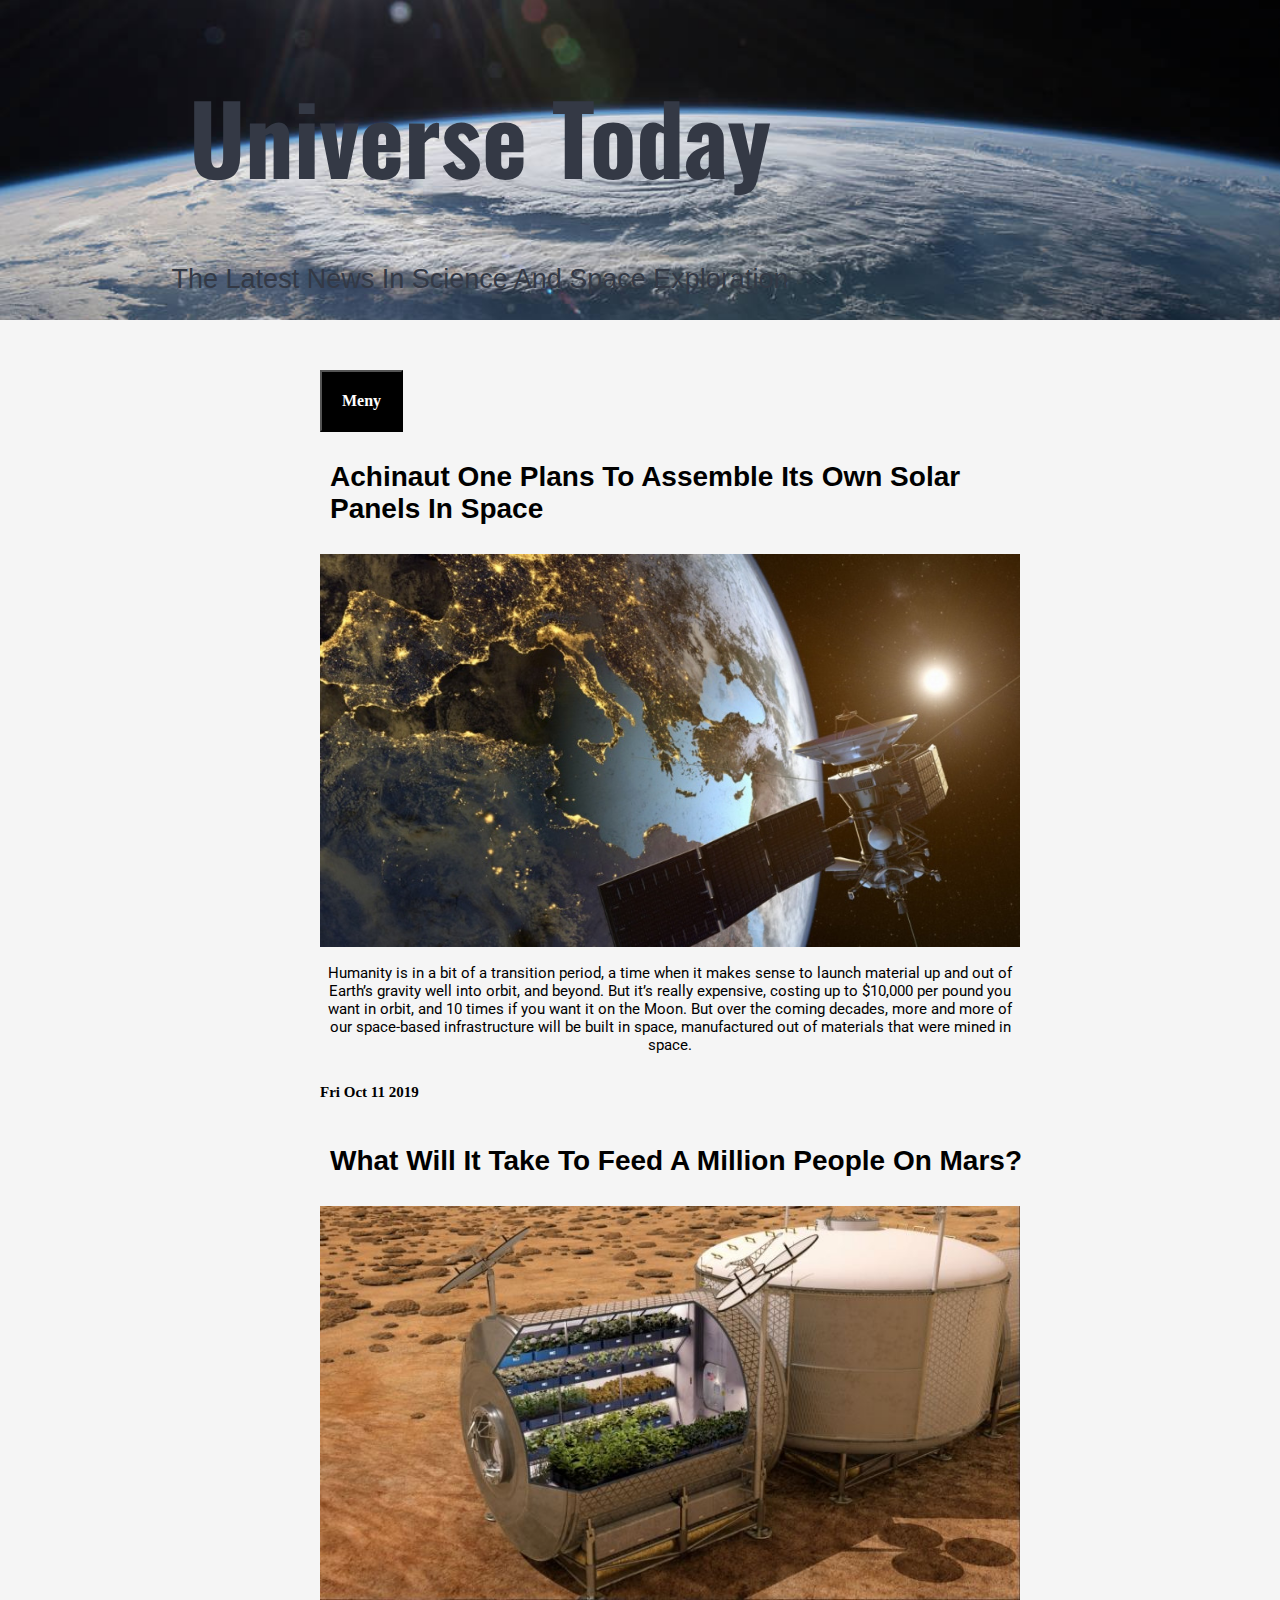
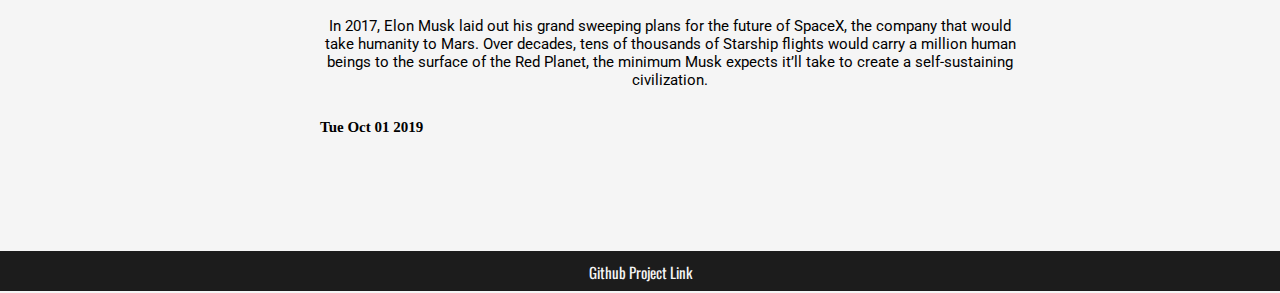
<file: index.html>
<!DOCTYPE html>
<html lang="en">

<head>
    <meta charset="UTF-8">
    <link rel="stylesheet" href="index.css">
    <link href="https://fonts.googleapis.com/css?family=Oswald&display=swap" rel="stylesheet">
    <link href="https://fonts.googleapis.com/css?family=Roboto&display=swap" rel="stylesheet">
    <!--Custom font from google-->
    <title>Universe Today</title>
    <link rel="icon" href="img/icon.png" type="image/icon">
</head>

<body>
    <div class="container">
        <div class="header">
            <h1 id="Top-text">Universe Today</h1>
            <h2 id="Buttom-text">The Latest News In Science And Space Exploration</h2>
        </div>
        <div class="footer">
            <a href="https://github.com/Torjustveten/Obligatorisk-1">
                <p id="footer-text">Github Project Link</p>
            </a> </div>
        <div class="content">

            <div class="dropdown">
                <button onclick="show_hide()" class="dropbutton">Meny</button>
                <div style="display:none;" id="dropdown-content">
                    <a href="index.html">Home</a>
                    <a href="gallery.html">Gallery</a>

                </div>
            </div>

            <article>

                <a href="articleone.html">
                    <h1 id="article-title">Achinaut One Plans To Assemble Its Own Solar Panels In
                        Space</h1>
                    <img id="article-images" src="img/Achinaut3.jpg">
                </a>

                <p id="under-text">Humanity is in a bit of a transition period, a time when it makes sense to
                    launch
                    material up and out
                    of Earth’s gravity well into orbit, and beyond. But it’s really expensive, costing up to
                    $10,000 per
                    pound you want in orbit, and 10 times if you want it on the Moon.

                    But over the coming decades, more and more of our space-based infrastructure will be built
                    in space,
                    manufactured out of materials that were mined in space.</p>
                <p id="PBdate2"></p>


                <a href="articletwo.html">
                    <h1 id="article-title">What Will It Take To Feed A Million People On Mars?</h1>
                    <img id="article-images" src="img/mars_vegetation.jpg">
                </a>

                <p id="under-text">In 2017, Elon Musk laid out his grand sweeping plans for the future of SpaceX, the
                    company that would take humanity to Mars. Over decades, tens of thousands of Starship flights would
                    carry a million human beings to the surface of the Red Planet, the minimum Musk expects it’ll take
                    to create a self-sustaining civilization.</p>
                <p id="PBdate"></p>
            </article>


            <p id="time"></p>
        </div>
    </div>




    <script>

        var date = new Date(2019, 9, 1);
            document.getElementById("PBdate").innerHTML = date.toDateString();

        var date = new Date(2019, 9, 11);
            document.getElementById("PBdate2").innerHTML = date.toDateString();
        

        function show_hide() {
            var click = document.getElementById("dropdown-content")
            if (click.style.display === "none") {
                click.style.display = "block";
            } else {
                click.style.display = "none";
            }
        }


    </script>

</body>

</html>
</file>
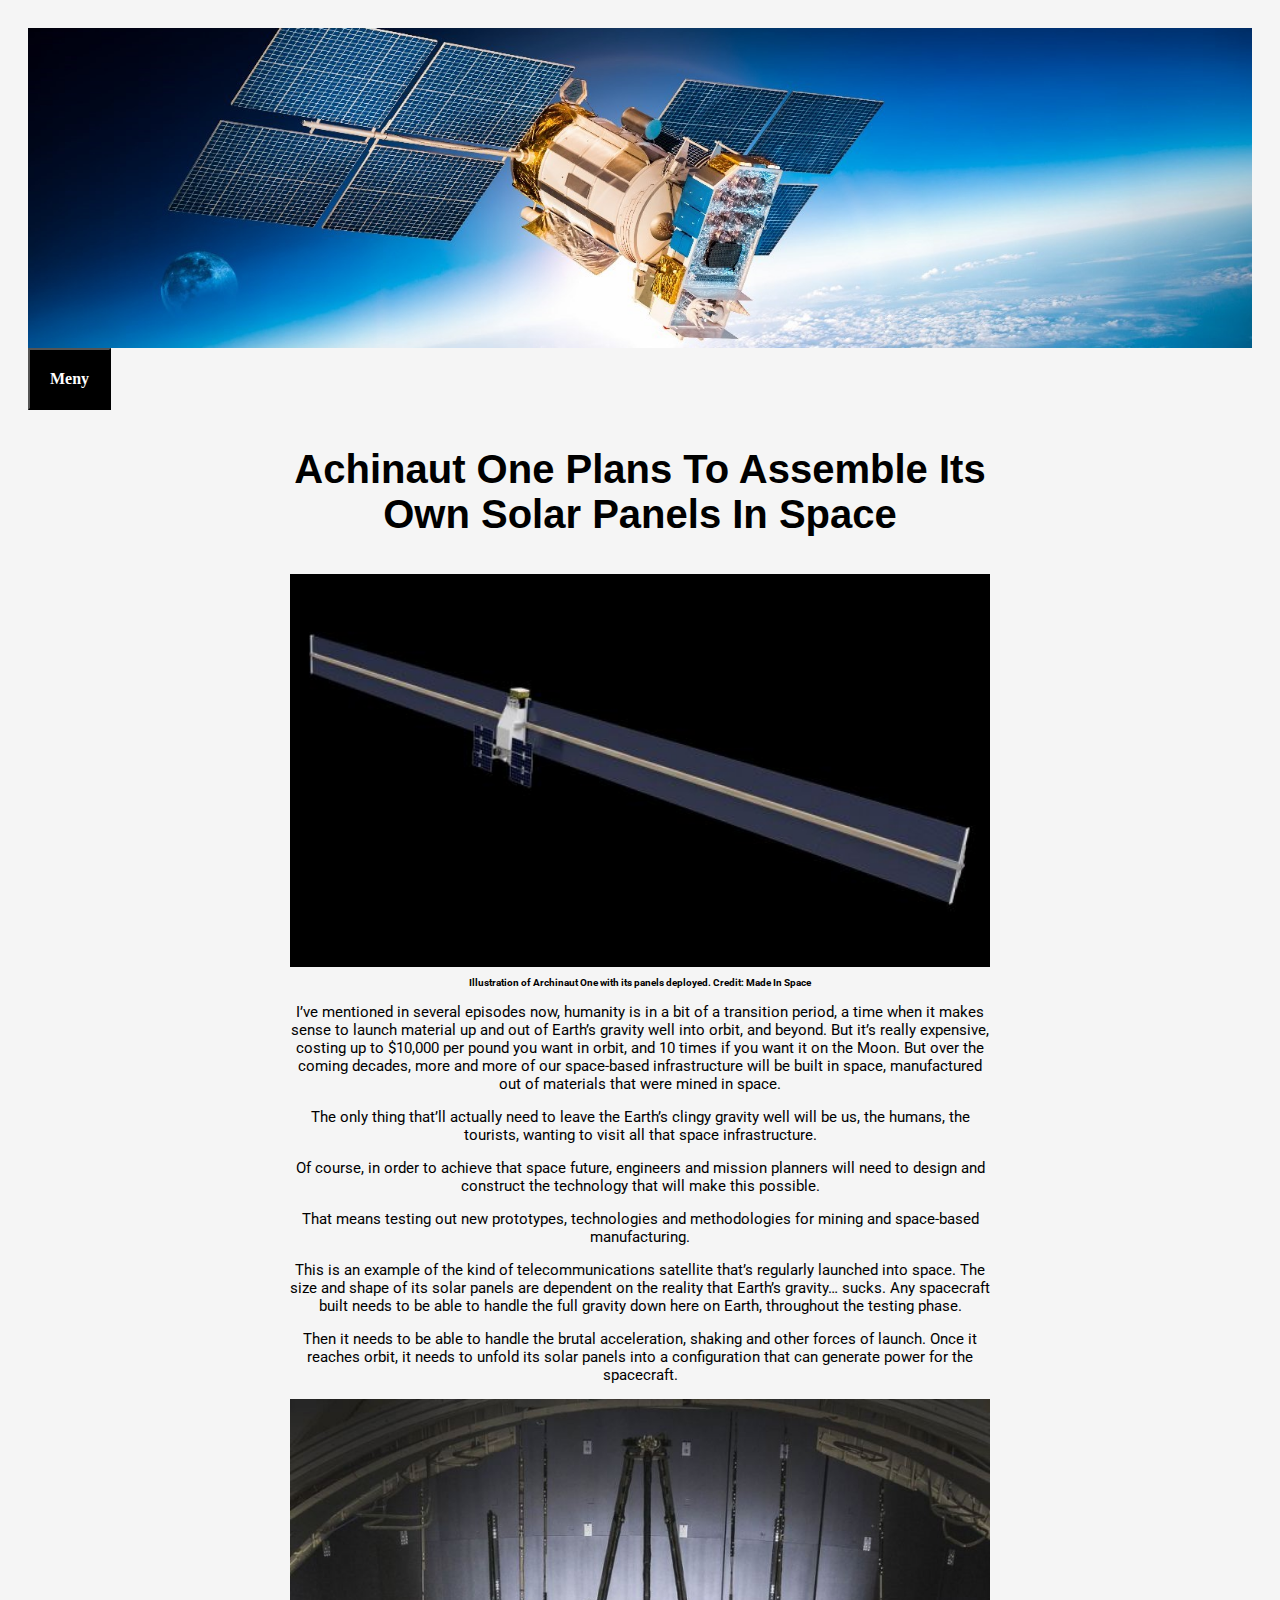
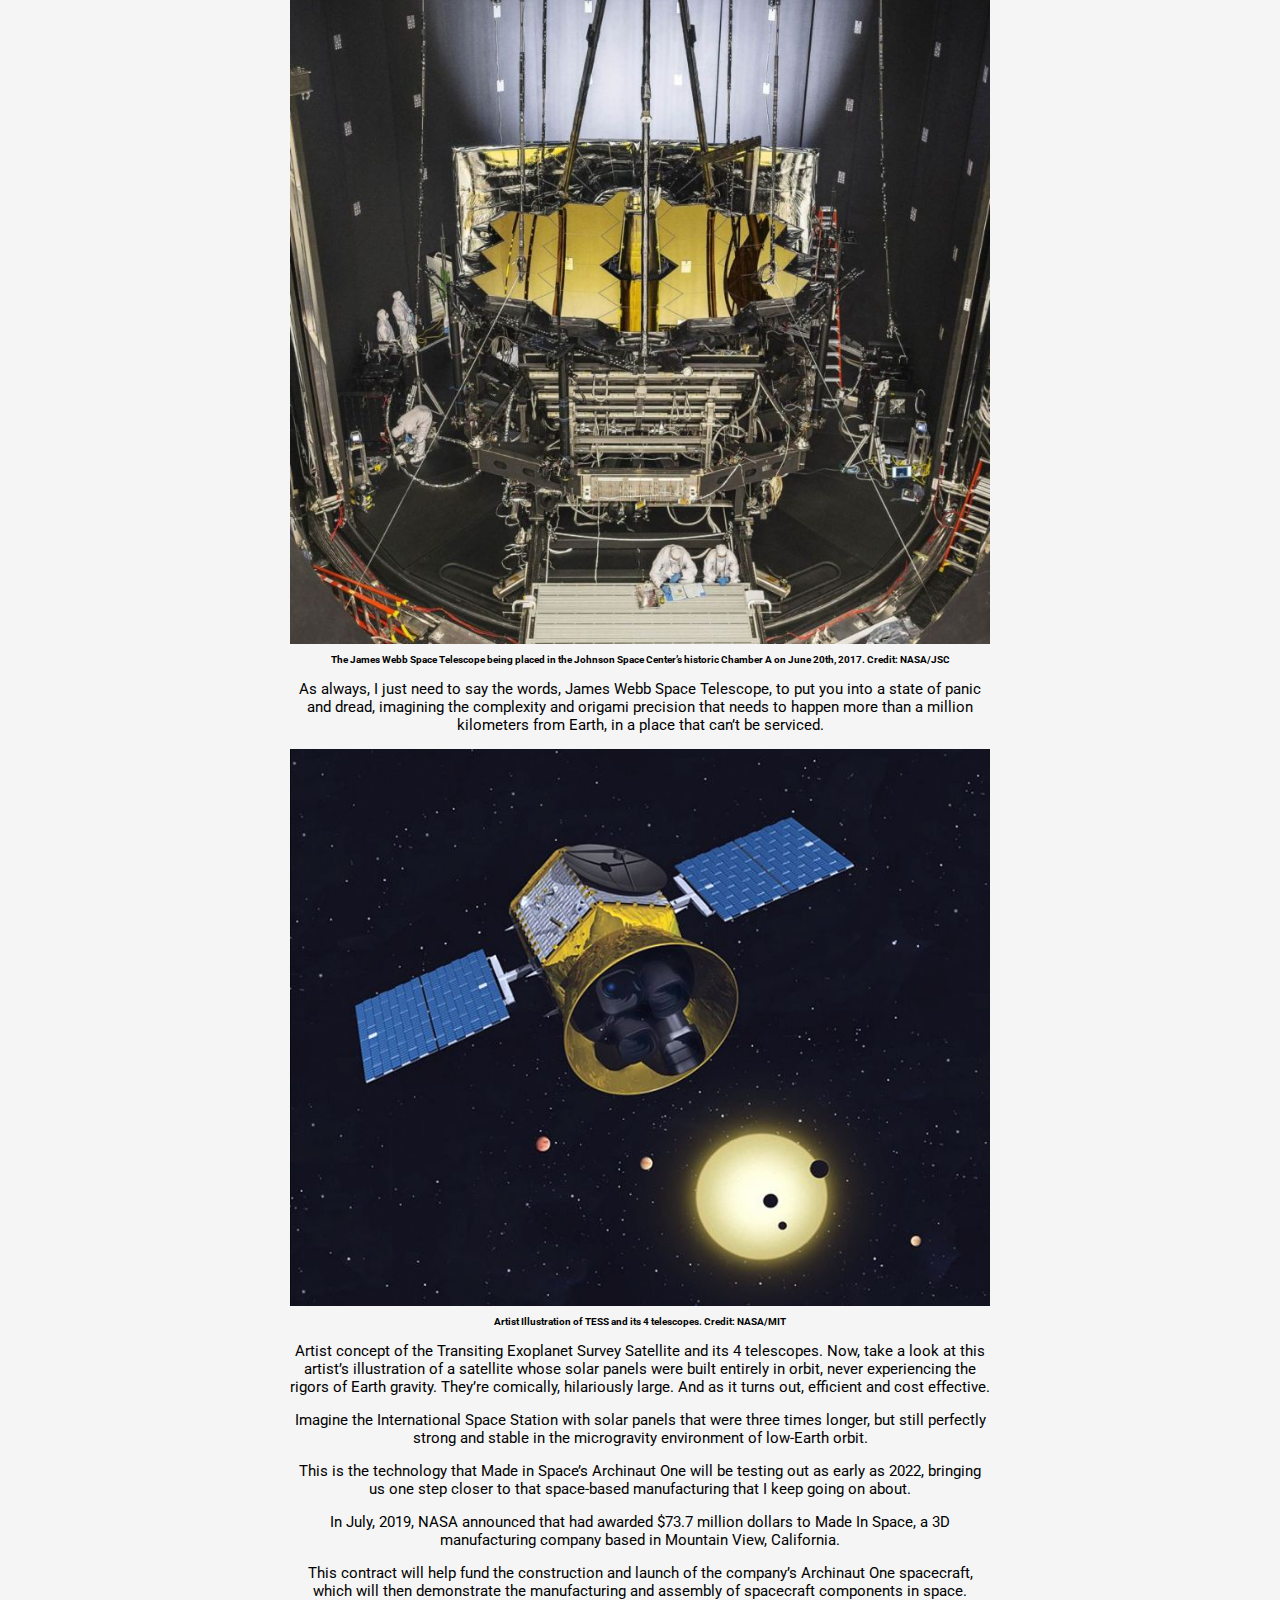
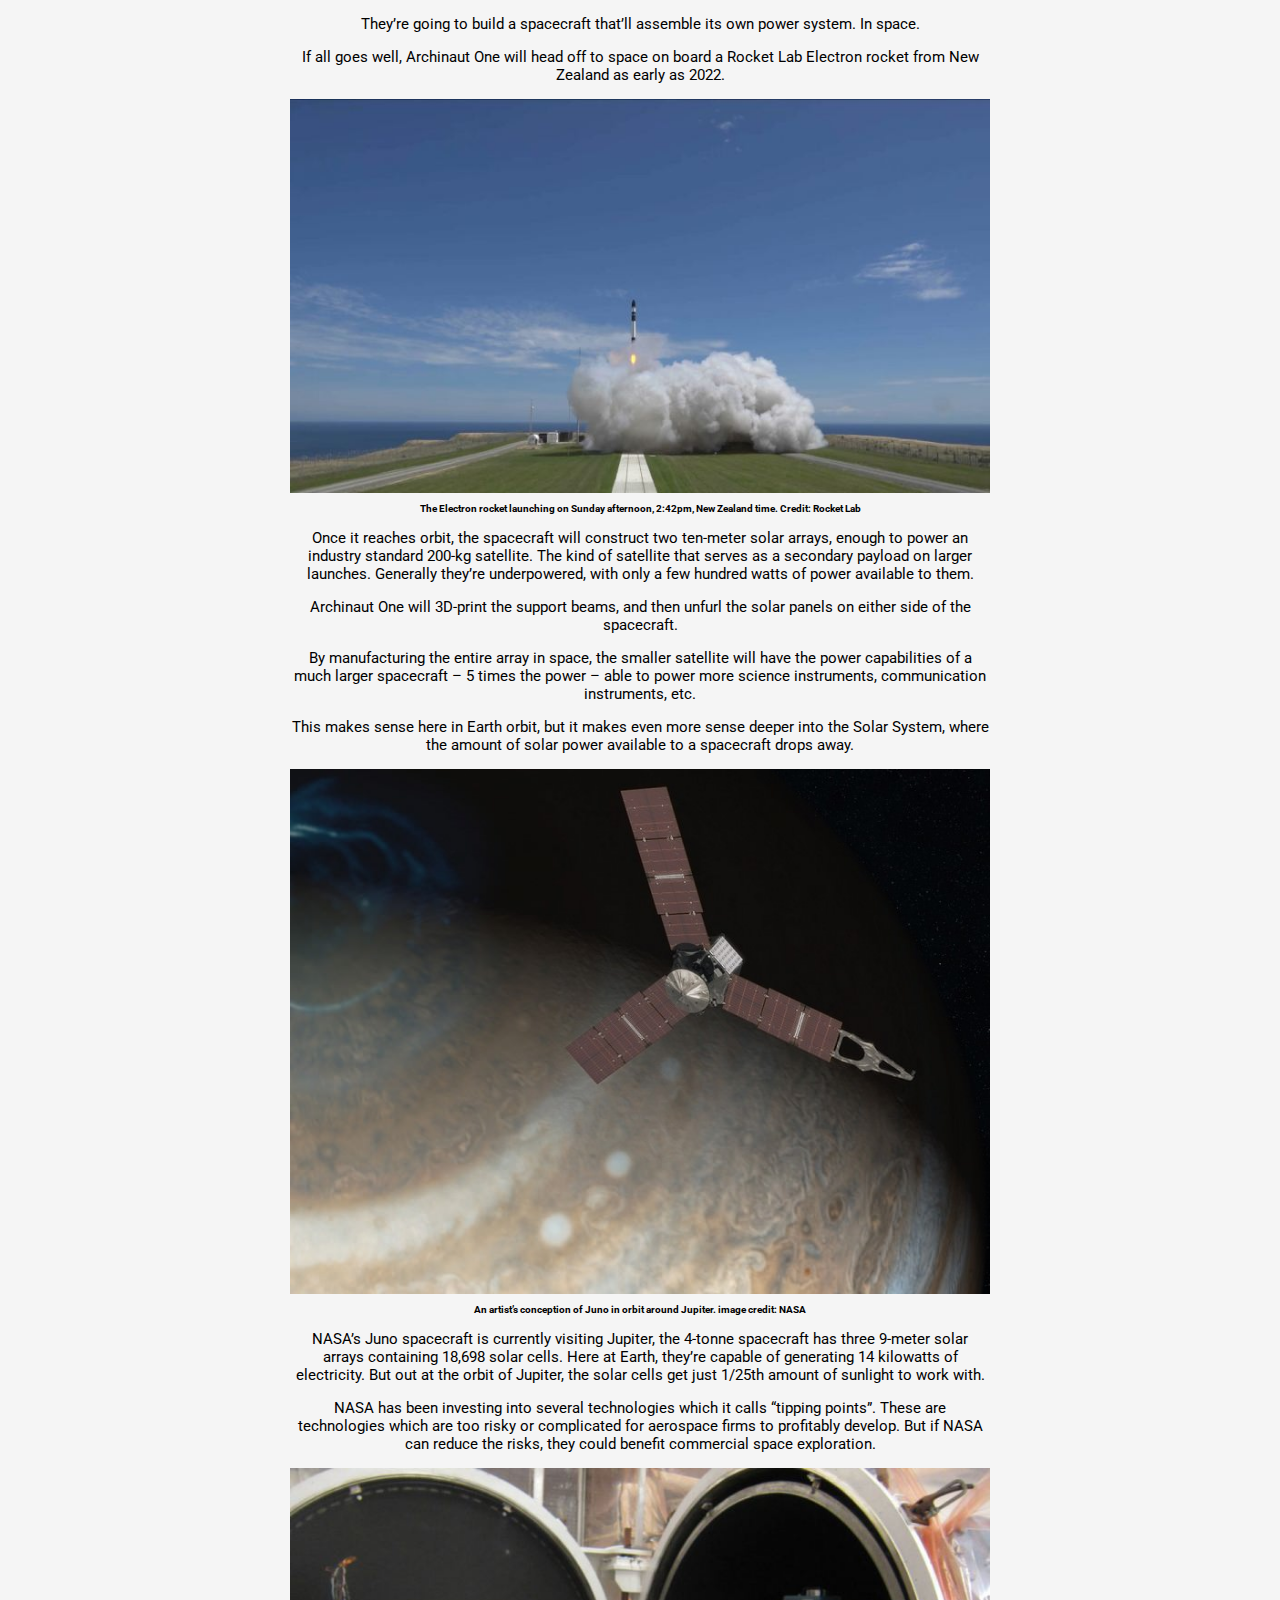
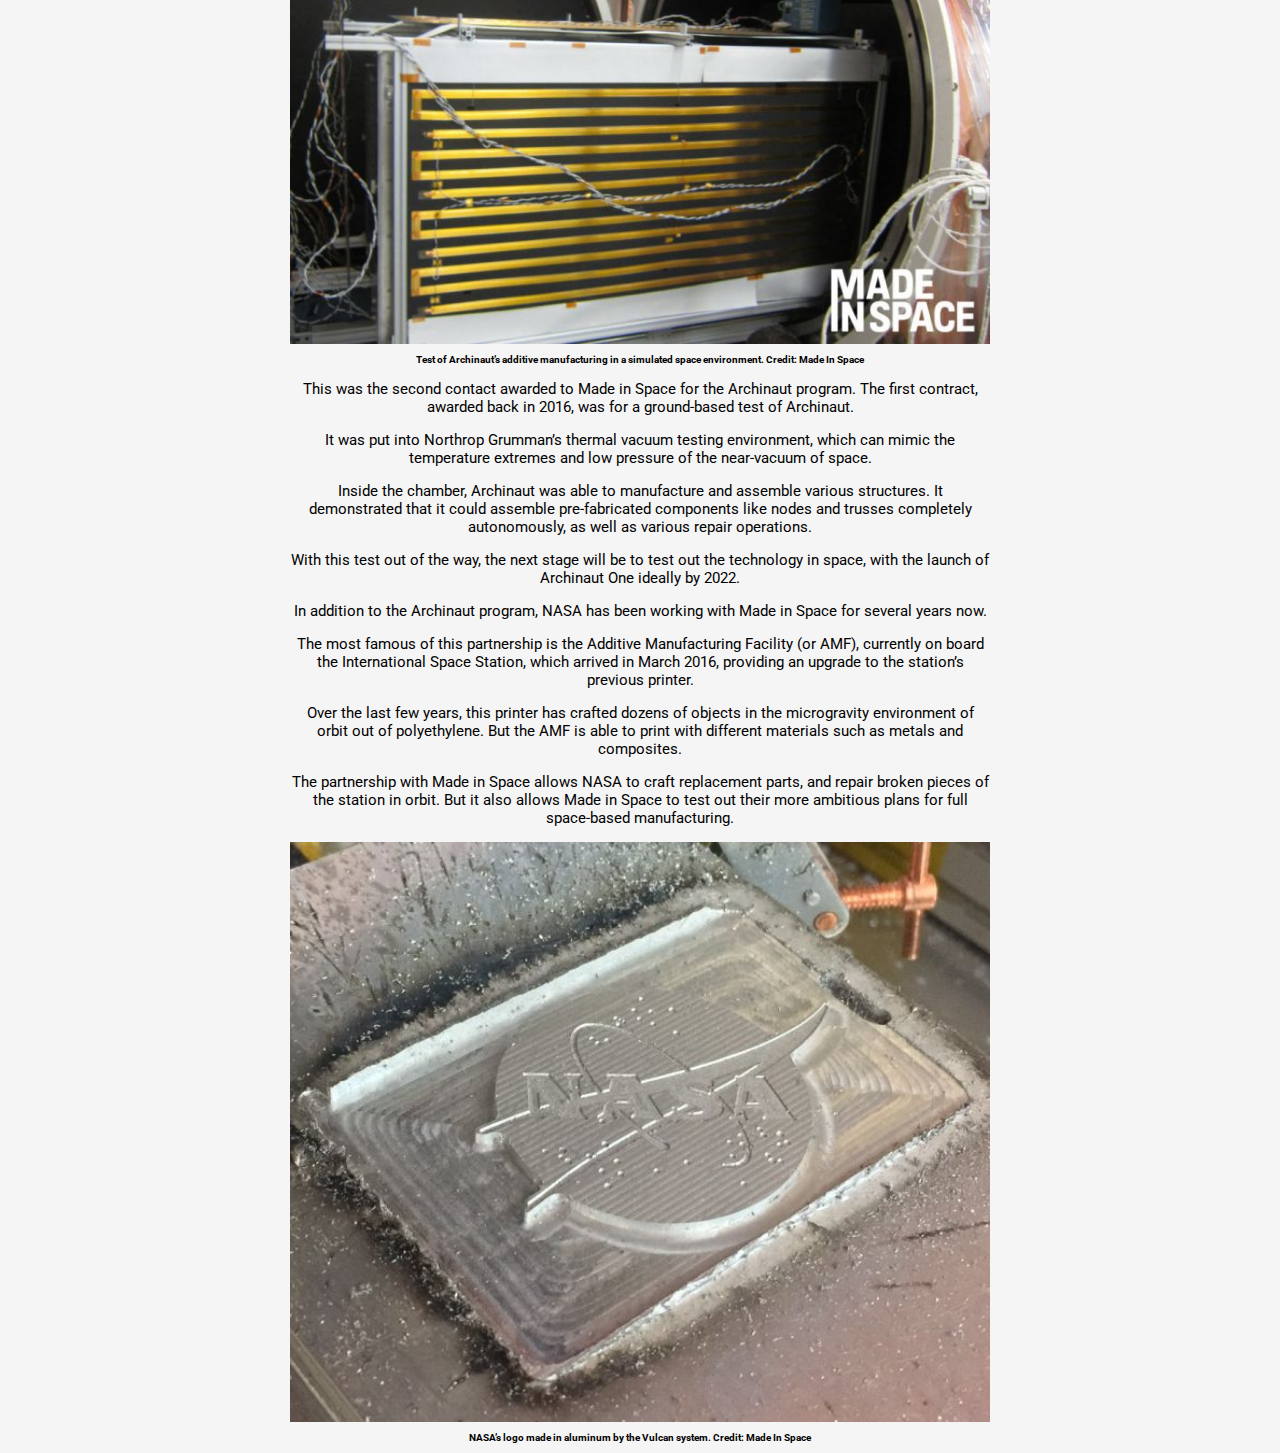
<file: articleone.html>
<!DOCTYPE html>
<html>

<head>
    <meta charset="UTF-8">
    <link rel="stylesheet" type="text/css" href="articleStyle.css">
    <link href="https://fonts.googleapis.com/css?family=Roboto&display=swap" rel="stylesheet">
    <title>Achinaut One</title>
    <link rel="icon" href="img/icon.png" type="image/icon">

</head>

<body>

    <div class="container">

        <div class="header">
            
            <h2 id="under-text"></h2>
        </div>
        <div class="content">
            <div class="dropdown">
                <button onclick="show_hide()" class="dropbutton">Meny</button>
                <div style="display:none;" id="dropdown-content">
                    <a href="index.html">Home</a>
                    <a href="gallery.html">Gallery</a>
                </div>


                <h1 id="article-title">Achinaut One Plans To Assemble Its Own Solar Panels In
                        Space</h1>
                <img id="picture" src="img/Achinaut.jpg">
                <p id="credit"><strong>Illustration of Archinaut One with its panels deployed. Credit: Made In
                        Space</strong></p>

                <p>I’ve mentioned in several episodes now, humanity is in a bit of a transition period, a time when it
                    makes sense to launch material up and out of Earth’s gravity well into orbit, and beyond. But it’s
                    really
                    expensive, costing up to $10,000 per pound you want in orbit, and 10 times if you want it on the
                    Moon.
                    But over the coming decades, more and more of our space-based infrastructure will be built in space,
                    manufactured out of materials that were mined in space.</p>

                <p>The only thing that’ll actually need to leave the Earth’s clingy gravity well will be us, the humans,
                    the
                    tourists, wanting to visit all that space infrastructure.</p>


                <p>Of course, in order to achieve that space future, engineers and mission planners will need to design
                    and
                    construct the technology that will make this possible.</p>

                <p>That means testing out new prototypes, technologies and methodologies for mining and space-based
                    manufacturing.</p>

                <p>This is an example of the kind of telecommunications satellite that’s regularly launched into space.
                    The size
                    and shape of its solar panels are dependent on the reality that Earth’s gravity… sucks. Any
                    spacecraft built
                    needs to be able to handle the full gravity down here on Earth, throughout the testing phase.</p>

                <p>Then it needs to be able to handle the brutal acceleration, shaking and other forces of launch. Once
                    it
                    reaches
                    orbit, it needs to unfold its solar panels into a configuration that can generate power for the
                    spacecraft.</p>

                <img id="picture" src="img/james-webb.jpg">

                <p id="credit"><strong>The James Webb Space Telescope being placed in the Johnson Space Center’s
                        historic Chamber A
                        on June
                        20th,
                        2017.
                        Credit: NASA/JSC</strong></p>

                <p>As always, I just need to say the words, James Webb Space Telescope, to put you into a state of panic
                    and dread,
                    imagining the complexity and origami precision that needs to happen more than a million kilometers
                    from Earth,
                    in a place that can’t be serviced.</p>

                <img id="picture" src="img/tess.jpg">

                <p id="credit"><strong>Artist Illustration of TESS and its 4 telescopes. Credit: NASA/MIT</strong></p>

                <p>Artist concept of the Transiting Exoplanet Survey Satellite and its 4 telescopes.
                    Now, take a look at this artist’s illustration of a satellite whose solar panels were built entirely
                    in orbit,
                    never experiencing the rigors of Earth gravity. They’re comically, hilariously large. And as it
                    turns out,
                    efficient and cost effective.</p>

                <p>Imagine the International Space Station with solar panels that were three times longer, but still
                    perfectly
                    strong and stable in the microgravity environment of low-Earth orbit.</p>


                <p>This is the technology that Made in Space’s Archinaut One will be testing out as early as 2022,
                    bringing us
                    one
                    step closer to that space-based manufacturing that I keep going on about.</p>

                <p>In July, 2019, NASA announced that had awarded $73.7 million dollars to Made In Space, a 3D
                    manufacturing
                    company based in Mountain View, California.</p>


                <p>This contract will help fund the construction and launch of the company’s Archinaut One spacecraft,
                    which will
                    then demonstrate the manufacturing and assembly of spacecraft components in space.</p>

                <p>They’re going to build a spacecraft that’ll assemble its own power system. In space.</p>

                <p>If all goes well, Archinaut One will head off to space on board a Rocket Lab Electron rocket from New
                    Zealand as
                    early as 2022.</p>
                <img id="picture" src="img/electron.jpg">
                <p id="credit"><strong>The Electron rocket launching on Sunday afternoon, 2:42pm, New Zealand time.
                        Credit: Rocket
                        Lab</strong></p>

                <p>Once it reaches orbit, the spacecraft will construct two ten-meter solar arrays, enough to power an
                    industry
                    standard 200-kg satellite. The kind of satellite that serves as a secondary payload on larger
                    launches.
                    Generally they’re underpowered, with only a few hundred watts of power available to them.</p>

                <p>Archinaut One will 3D-print the support beams, and then unfurl the solar panels on either side of the
                    spacecraft.</p>

                <p>By manufacturing the entire array in space, the smaller satellite will have the power capabilities of
                    a much
                    larger spacecraft – 5 times the power – able to power more science instruments, communication
                    instruments, etc.
                </p>

                <p>This makes sense here in Earth orbit, but it makes even more sense deeper into the Solar System,
                    where the
                    amount of solar power available to a spacecraft drops away.</p>

                <img id="picture" src="img/juno.jpg">
                <p id="credit"><strong>An artist’s conception of Juno in orbit around Jupiter. image credit:
                        NASA</strong></p>


                <p>NASA’s Juno spacecraft is currently visiting Jupiter, the 4-tonne spacecraft has three 9-meter solar
                    arrays
                    containing 18,698 solar cells. Here at Earth, they’re capable of generating 14 kilowatts of
                    electricity. But out
                    at the orbit of Jupiter, the solar cells get just 1/25th amount of sunlight to work with.</p>

                <p>NASA has been investing into several technologies which it calls “tipping points”. These are
                    technologies which
                    are too risky or complicated for aerospace firms to profitably develop. But if NASA can reduce the
                    risks, they
                    could benefit commercial space exploration.</p>

                <img id="picture" src="img/TVAC.jpg">
                <p id="credit"><strong>Test of Archinaut’s additive manufacturing in a simulated space environment.
                        Credit: Made In
                        Space</strong></p>


                <p>This was the second contact awarded to Made in Space for the Archinaut program. The first contract,
                    awarded back
                    in 2016, was for a ground-based test of Archinaut.</p>

                <p>It was put into Northrop Grumman’s thermal vacuum testing environment, which can mimic the
                    temperature extremes
                    and low pressure of the near-vacuum of space.</p>

                <p>Inside the chamber, Archinaut was able to manufacture and assemble various structures. It
                    demonstrated that it
                    could assemble pre-fabricated components like nodes and trusses completely autonomously, as well as
                    various
                    repair operations.
                </p>
                <p>With this test out of the way, the next stage will be to test out the technology in space, with the
                    launch of
                    Archinaut One ideally by 2022.</p>

                <p>In addition to the Archinaut program, NASA has been working with Made in Space for several years now.
                </p>

                <p>The most famous of this partnership is the Additive Manufacturing Facility (or AMF), currently on
                    board the
                    International Space Station, which arrived in March 2016, providing an upgrade to the station’s
                    previous
                    printer.</p>

                <p>Over the last few years, this printer has crafted dozens of objects in the microgravity environment
                    of orbit out
                    of polyethylene. But the AMF is able to print with different materials such as metals and
                    composites.</p>

                <p>The partnership with Made in Space allows NASA to craft replacement parts, and repair broken pieces
                    of the
                    station in orbit. But it also allows Made in Space to test out their more ambitious plans for full
                    space-based
                    manufacturing.</p>

                <img id="picture" src="img/nasa.jpg">
                <p id="credit"><strong>NASA’s logo made in aluminum by the Vulcan system. Credit: Made In Space</strong>
                </p>


            </div>
            <div class="footer"></div>
        </div>
    </div>

    <script>

        function show_hide() {
            var click = document.getElementById("dropdown-content")
            if (click.style.display === "none") {
                click.style.display = "block";
            } else {
                click.style.display = "none";
            }
        }


    </script>

</body>

</html>
</file>
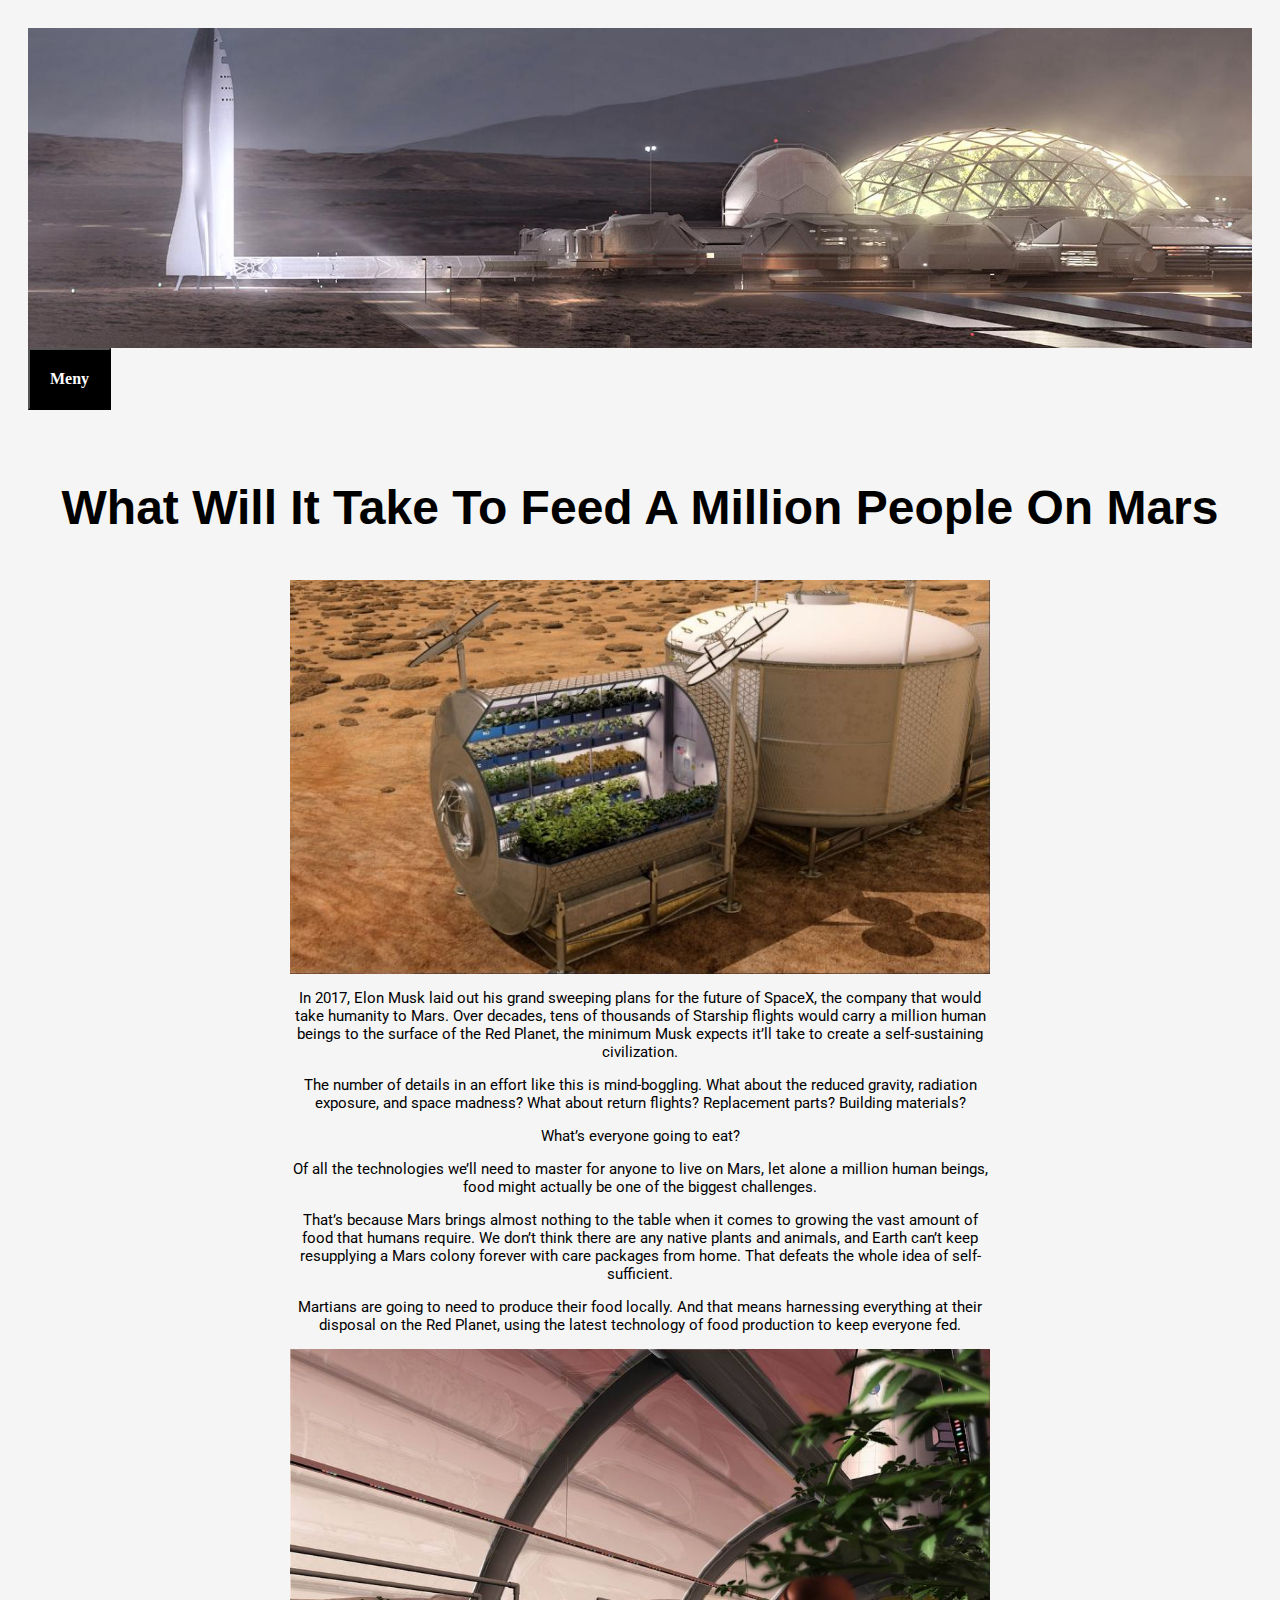
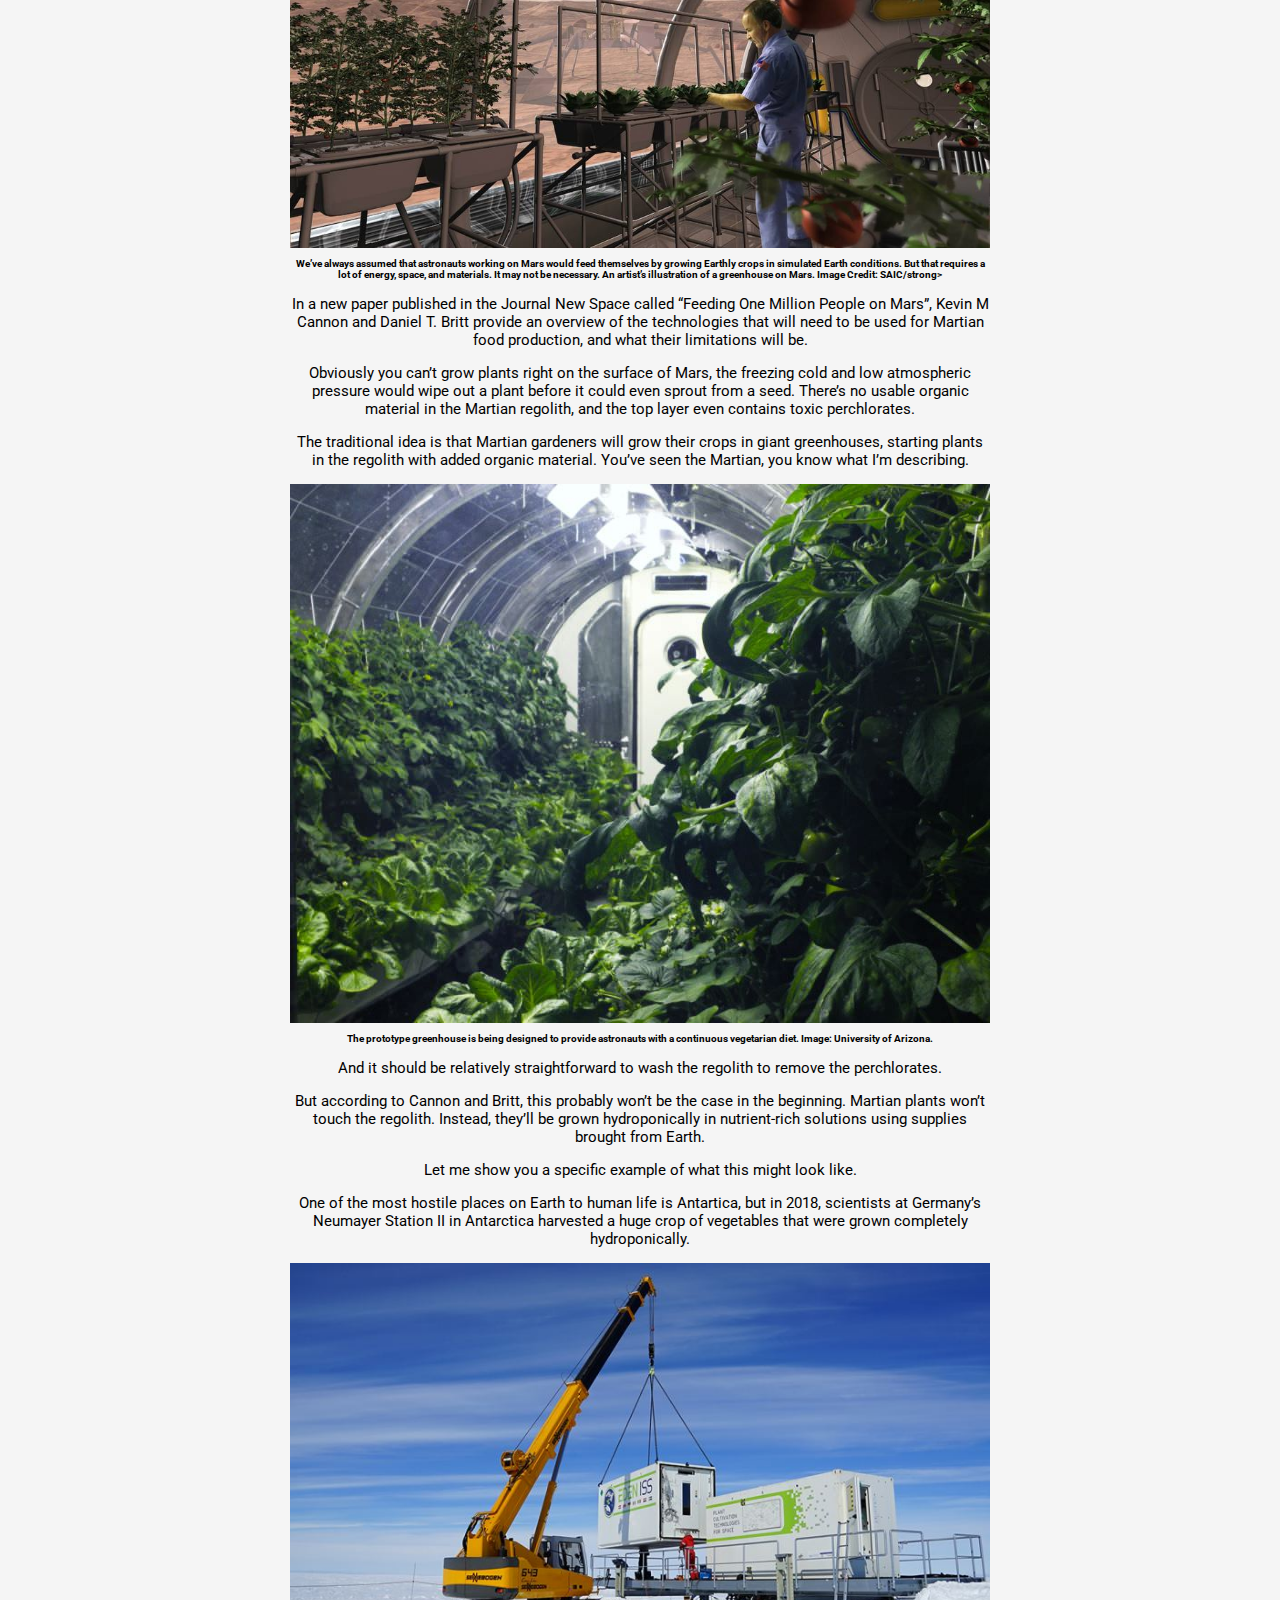
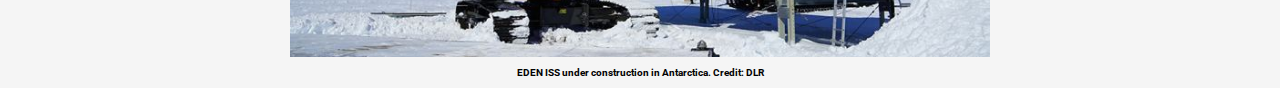
<file: articletwo.html>
<!DOCTYPE html>
<html>

<head>
    <meta charset="UTF-8">
    <link rel="stylesheet" type="text/css" href="articleStyle2.css">
    <link href="https://fonts.googleapis.com/css?family=Roboto&display=swap" rel="stylesheet">
    <title>Achinaut One</title>
    <link rel="icon" href="img/icon.png" type="image/icon">

</head>

<body>

    <div class="container">
        <div class="header">
        </div>
        <div class="content">

            <div class="dropdown">
                <button onclick="show_hide()" class="dropbutton">Meny</button>
                <div style="display:none;" id="dropdown-content">
                    <a href="index.html">Home</a>
                    <a href="gallery.html">Gallery</a>
                </div>
                <h1 id="top-text">What Will It Take To Feed A Million People On Mars</h1>
                <img id="top-picture" src="img/mars_vegetation.jpg">

                <p>In 2017, Elon Musk laid out his grand sweeping plans for the future of SpaceX, the company that would
                    take humanity to Mars. Over decades, tens of thousands of Starship flights would carry a million
                    human beings to the surface of the Red Planet, the minimum Musk expects it’ll take to create a
                    self-sustaining civilization.</p>

                <p>The number of details in an effort like this is mind-boggling. What about the reduced gravity,
                    radiation exposure, and space madness? What about return flights? Replacement parts? Building
                    materials?</p>


                <p>What’s everyone going to eat?</p>

                <p>Of all the technologies we’ll need to master for anyone to live on Mars, let alone a million human
                    beings, food might actually be one of the biggest challenges.</p>

                <p>That’s because Mars brings almost nothing to the table when it comes to growing the vast amount of
                    food
                    that humans require. We don’t think there are any native plants and animals, and Earth can’t keep
                    resupplying a Mars colony forever with care packages from home. That defeats the whole idea of
                    self-sufficient.</p>

                <p>Martians are going to need to produce their food locally. And that means harnessing everything at
                    their
                    disposal on the Red Planet, using the latest technology of food production to keep everyone fed.</p>


                <img id="picture" src="img/mars_potato.jpg">

                <p id="credit"><strong>We’ve always assumed that astronauts working on Mars would feed themselves by
                        growing Earthly crops in simulated Earth conditions. But that requires a lot of energy, space,
                        and materials. It may not be necessary. An artist’s illustration of a greenhouse on Mars. Image
                        Credit: SAIC/strong></strong></p>

                <p>In a new paper published in the Journal New Space called “Feeding One Million People on Mars”, Kevin
                    M
                    Cannon and Daniel T. Britt provide an overview of the technologies that will need to be used for
                    Martian
                    food production, and what their limitations will be.</p>

                <p>Obviously you can’t grow plants right on the surface of Mars, the freezing cold and low atmospheric
                    pressure would wipe out a plant before it could even sprout from a seed. There’s no usable organic
                    material in the Martian regolith, and the top layer even contains toxic perchlorates.</p>

                <p>The traditional idea is that Martian gardeners will grow their crops in giant greenhouses, starting
                    plants in the regolith with added organic material. You’ve seen the Martian, you know what I’m
                    describing.</p>


                <img id="picture" src="img/greenhouse.jpg">
                <p id="credit"><strong>The prototype greenhouse is being designed to provide astronauts with a
                        continuous vegetarian diet. Image: University of Arizona.</strong></p>

                <p>And it should be relatively straightforward to wash the regolith to remove the perchlorates.</p>

                <p>But according to Cannon and Britt, this probably won’t be the case in the beginning. Martian plants
                    won’t touch the regolith. Instead, they’ll be grown hydroponically in nutrient-rich solutions using
                    supplies brought from Earth.</p>

                <p>Let me show you a specific example of what this might look like.</p>

                <p>One of the most hostile places on Earth to human life is Antartica, but in 2018, scientists at
                    Germany’s
                    Neumayer Station II in Antarctica harvested a huge crop of vegetables that were grown completely
                    hydroponically.</p>
                <img id="picture" src="img/Eden.jpg">
                <p id="credit"><strong>EDEN ISS under construction in Antarctica. Credit: DLR</strong></p>





            </div>
            <div class="footer"></div>
        </div>
    </div>

    <script>

        function show_hide() {
            var click = document.getElementById("dropdown-content")
            if (click.style.display === "none") {
                click.style.display = "block";
            } else {
                click.style.display = "none";
            }
        }


    </script>

</body>

</html>
</file>
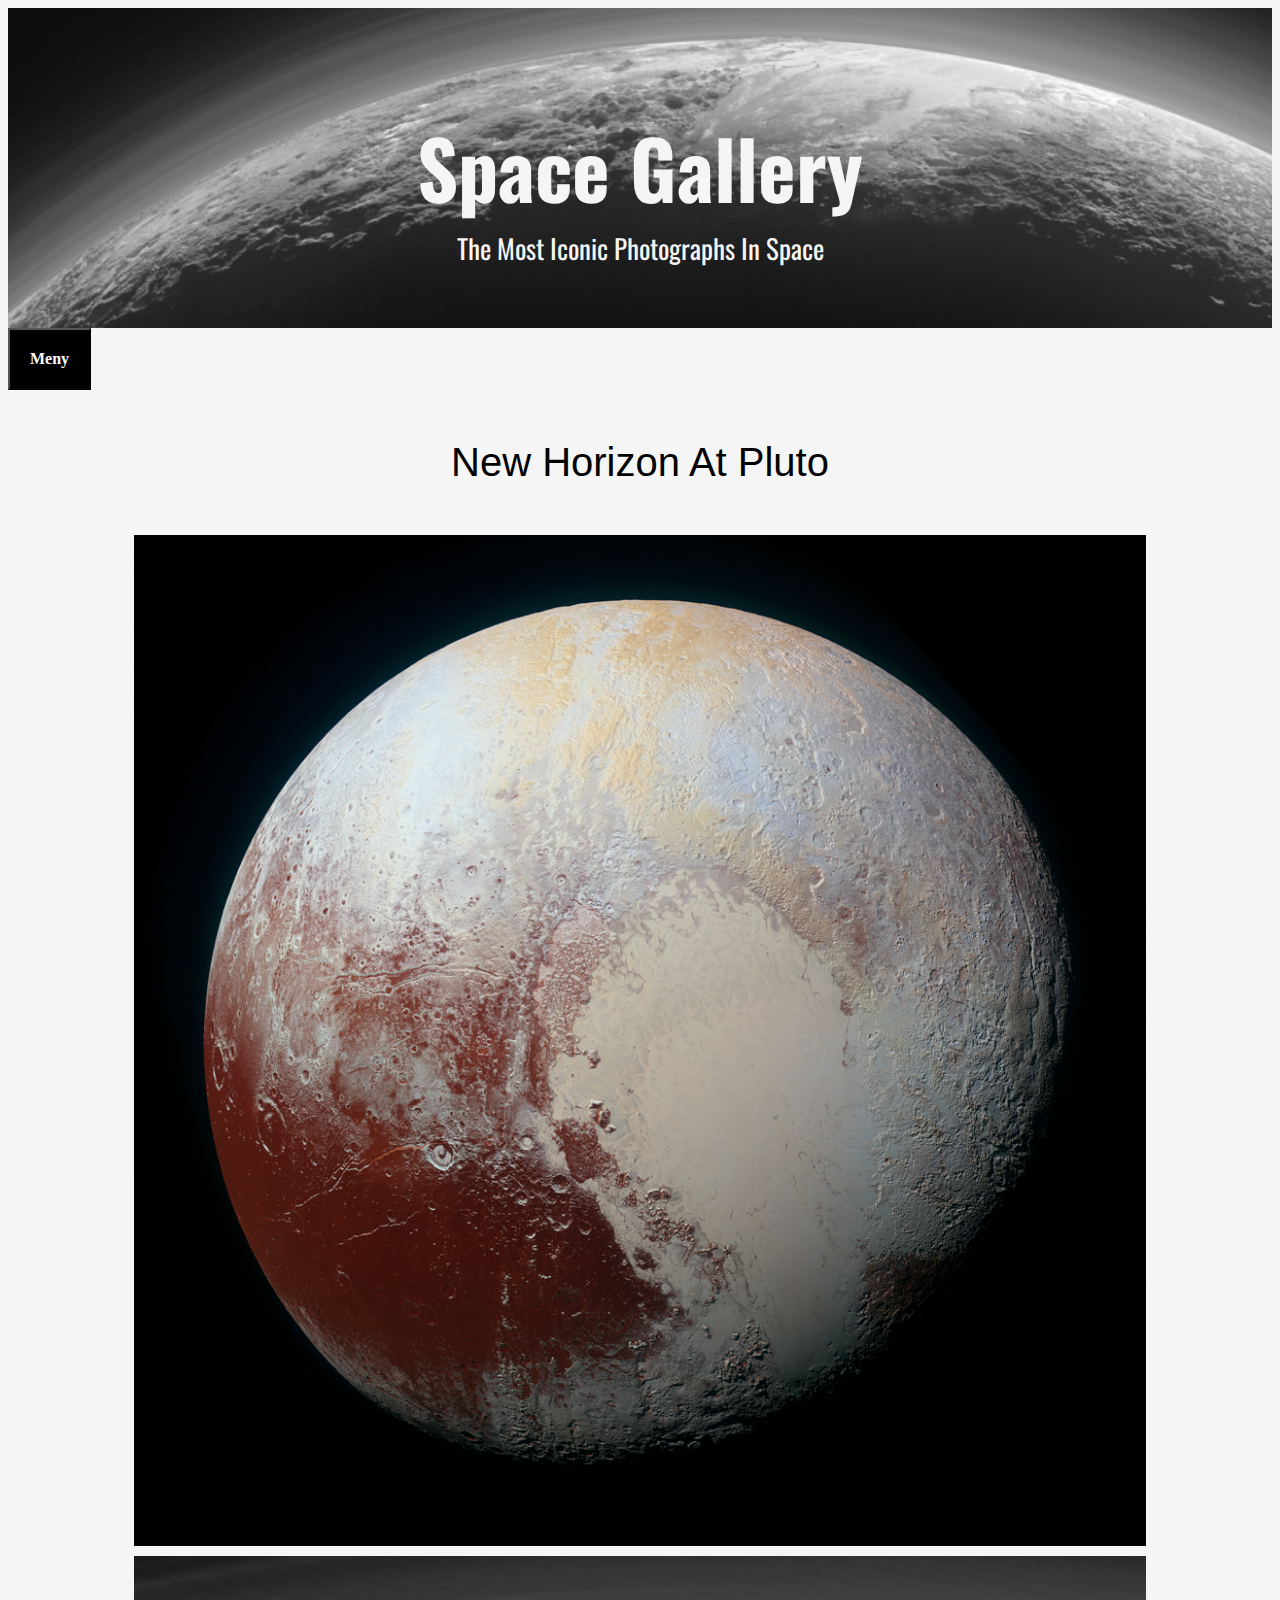
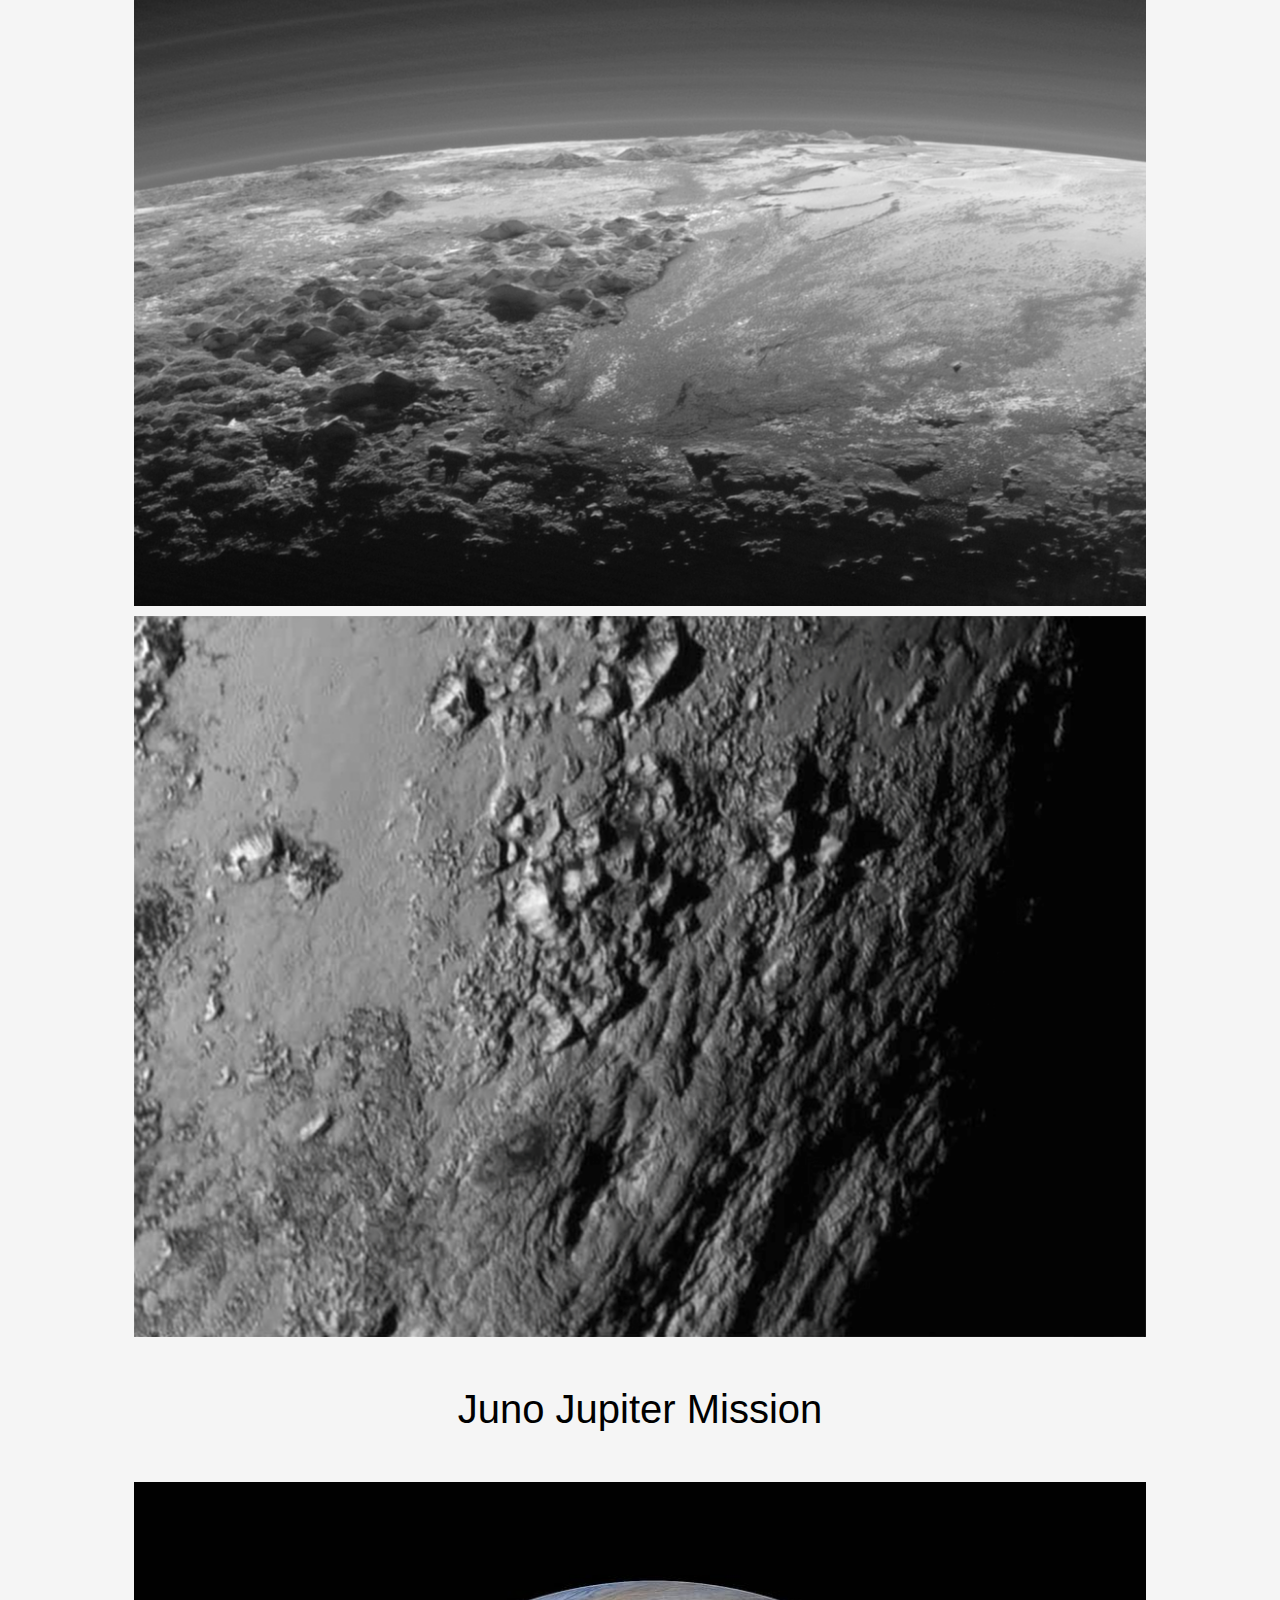
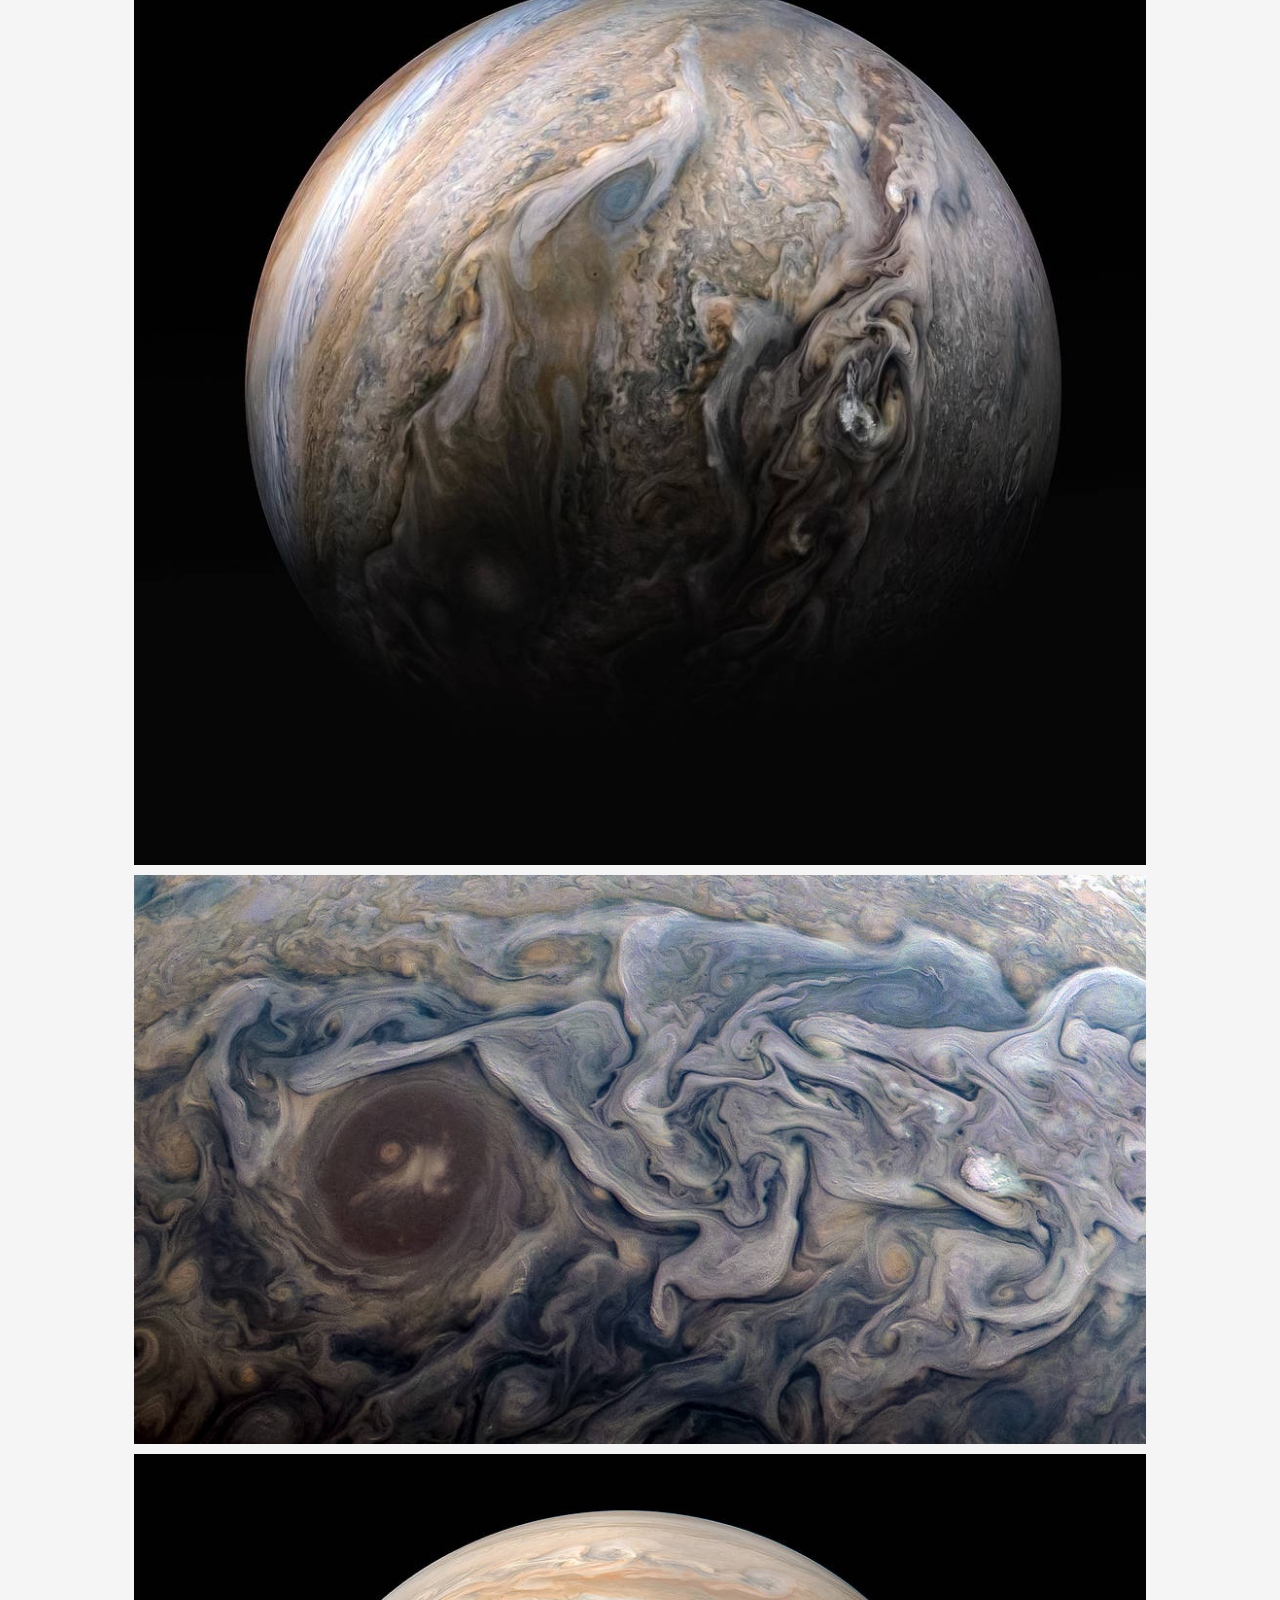
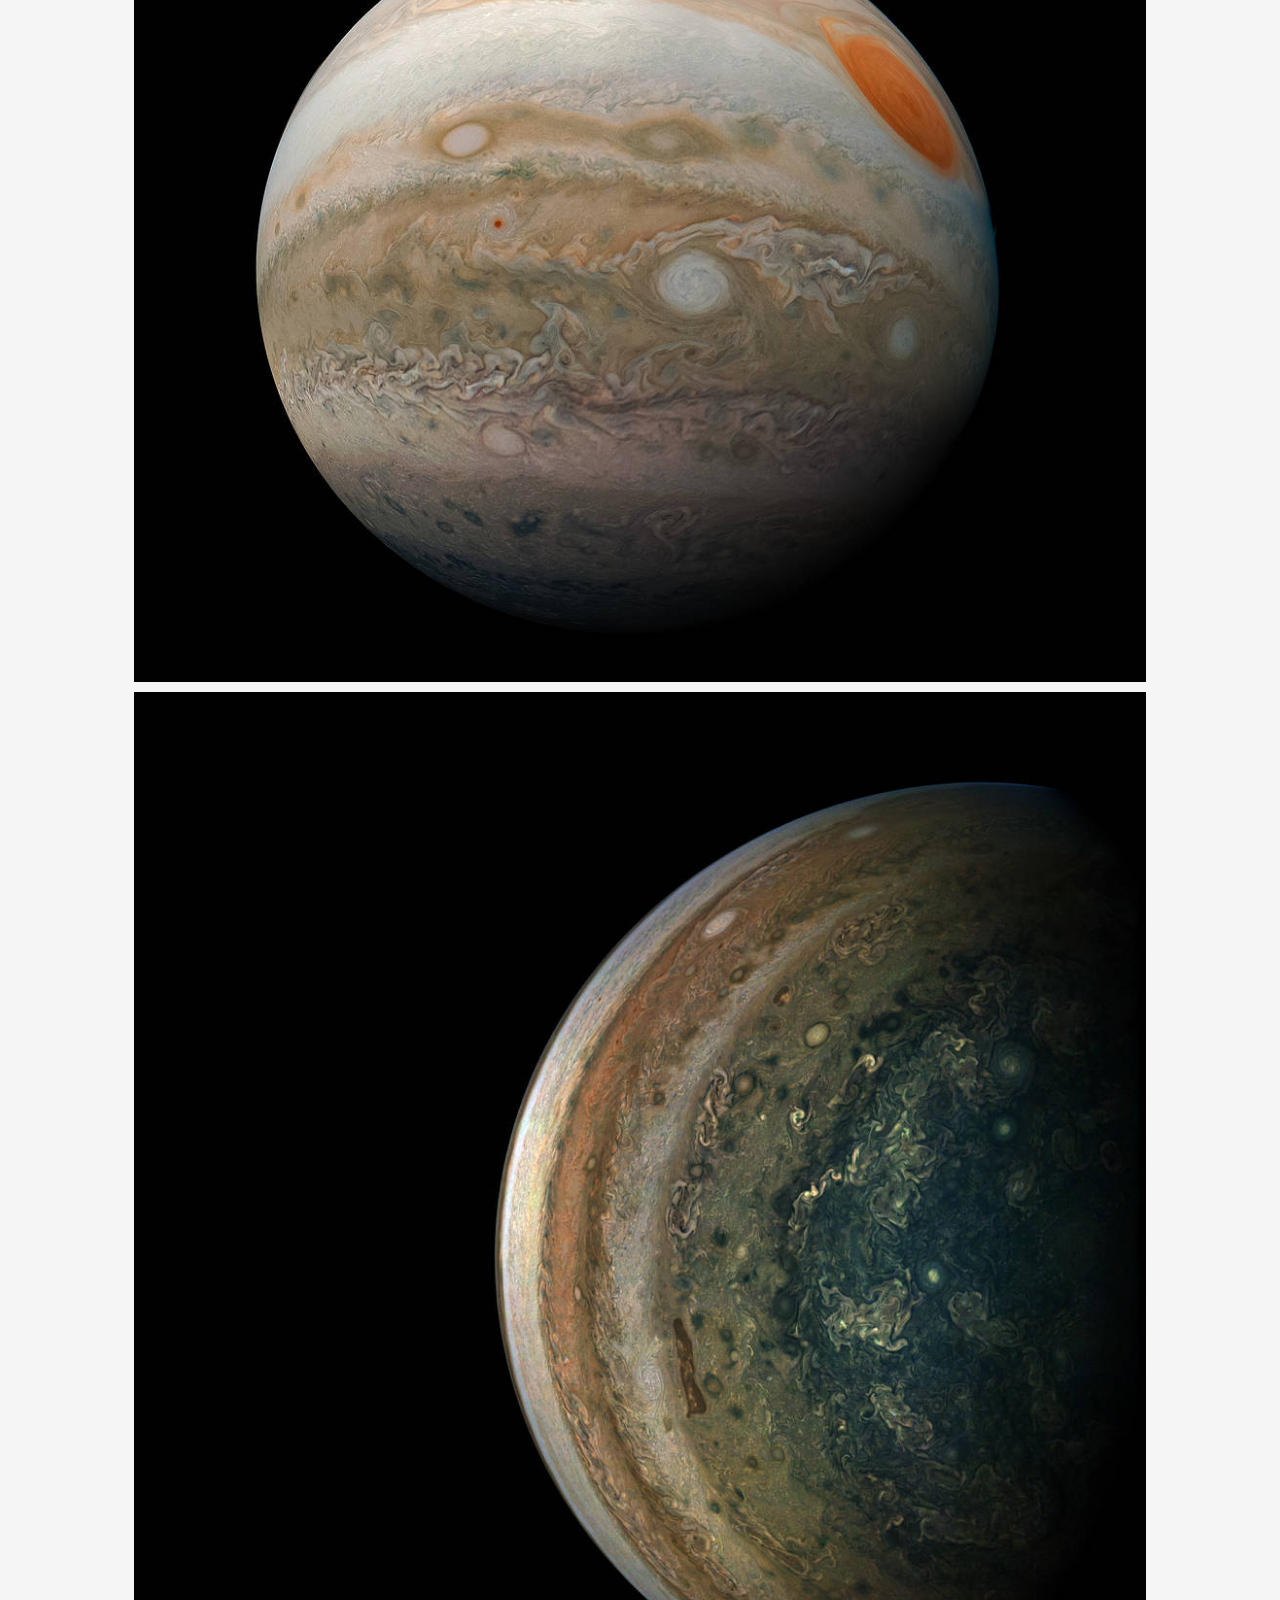
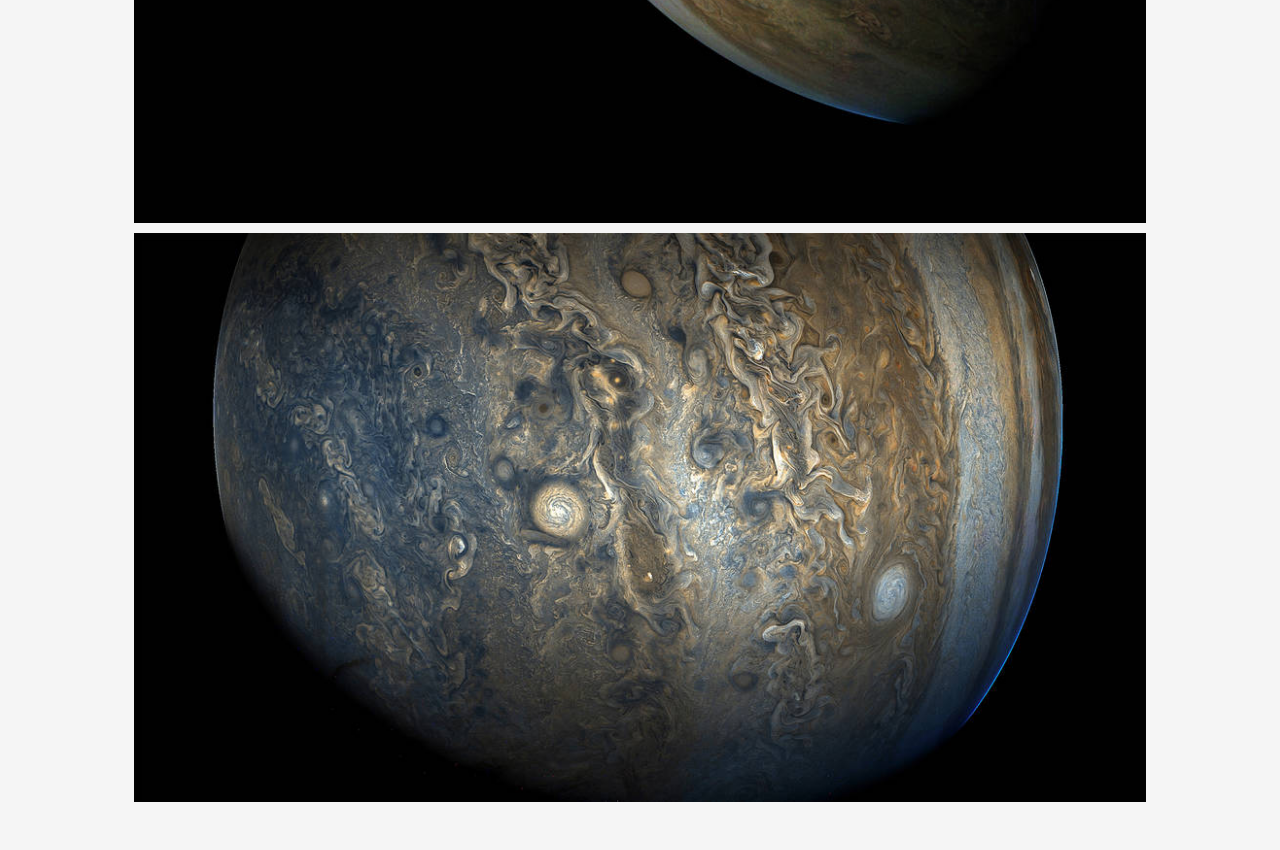
<file: gallery.html>
<!DOCTYPE html>
<html lang="en">

<head>
    <meta charset="UTF-8">
    <link rel="stylesheet" href="gallerystyle.css">
    <link href="https://fonts.googleapis.com/css?family=Oswald&display=swap" rel="stylesheet">
    <link href="https://fonts.googleapis.com/css?family=Roboto&display=swap" rel="stylesheet">
    <!--Custom font from google-->
    <title>Universe Today</title>
    <link rel="icon" href="img/icon.png" type="image/icon">
</head>

<body>
    <div class="container">
        <div class="header">
            <h1 id="Top-text">Space Gallery</h1>
            <h2 id="Buttom-text">The Most Iconic Photographs In Space</h2>
        </div>
        <div class="content">

            <div class="dropdown">
                <button onclick="show_hide()" class="dropbutton">Meny</button>
                <div style="display:none;" id="dropdown-content">
                    <a href="index.html">Home</a>
                    <a href="gallery.html">Gallery</a>

                </div>
            </div>

            <p id="article-title">New Horizon At Pluto</p>
            <img id="picture" src="img/horizon1.png">
            <img id="picture" src="img/horizon2.png">
            <img id="picture" src="img/horizon3.png">

            <p id="article-title">Juno Jupiter Mission</p>
            <img id="picture" src="img/Jupiter1.jpg">
            <img id="picture" src="img/Jupiter2.jpg">
            <img id="picture" src="img/Jupiter3.jpg">
            <img id="picture" src="img/Jupiter4.jpg">
            <img id="picture" src="img/Jupiter5.jpg">



            <script>
                var dateFormat = require('dateformat');
                var now = new Date();
                dateFormat(now, "dddd, mmmm dS, yyyy, h:MM:ss TT");

                function show_hide() {
                    var click = document.getElementById("dropdown-content")
                    if (click.style.display === "none") {
                        click.style.display = "block";
                    } else {
                        click.style.display = "none";
                    }
                }


            </script>
</body>

</html>
</file>
<file: index.css>
.container > div {
        display: grid;
        color: whitesmoke;
      }
      
    html, body {
        box-sizing: border-box;
        background-color: whitesmoke;
        height: 100%;
        margin: 0px;
    }
      
    .container > div:nth-child(1){
        background-image: url(img/earth.jpg);
        background-position: center;
        background-repeat: no-repeat;
        background-size: cover;
        position: relative;

    }
      
      
    /*.container > div:nth-child(2){
        
    }
      */
      
    .container > div:nth-child(3n) {
        display: block;
        margin-left: auto;
        margin-right: auto;
        width: 50%;
        font-size: 10px;
        color:black;
        font-weight: normal;
        position: relative;
        padding:50px;
    }
      
      
      
    /* .container > div:nth-child(4n) {
        
    } */
      
    .container > div:nth-child(5n) {
        text-align:center;
        position:absolute;
        padding:0px;
        margin-top:0px;

    }

    /* CSS grid */

    .container {
        height: 100%;
        display: grid;
        grid-template-columns: repeat(12, 1fr);
        grid-template-rows: 320px auto 40px;
        grid-template-areas: 
            "h h h h h h h h h h h h"
            "c c c c c c c c c c c c"
            "f f f f f f f f f f f f";
      }
      
      .header {
        grid-area: h;
      }
      
      .content {
        grid-area: c;
      }
      
      .footer {
        grid-area: f;
        background-color: #1c1c1c;
      }


/* end of css grid */

    
    
    #Top-text {
        font-size: 96px;
        font-family: "Oswald", sans-serif;
        text-align:center;
        padding-right: 320px;
        color: #343945
    }
    
    #Buttom-text {
        margin-top: -10px;
        font-family: "Source Sans Pro", sans-serif;
        font-size: 27px;
        text-align: center;
        font-weight: 500;
        padding-right: 320px;
        color: #343945

    }

    
    #article-title {
        position: relative;
        padding: 10px;
        font-size: 28px;
        font-family: sans-serif;
        color:black;
        text-decoration: none;
        width: 700px;
    }


    #article-title:hover {
        text-decoration: underline;
        color:black;
    }

    #article-images {
        align-content: center;
        width: 700px;
    }



    #article-images:hover {
        opacity: 0.6;
    }

   

    #under-text {
        font-size:15px;
        font-family: 'Roboto';
        text-align:center;
        width: 700px;
    }

    

    #PBdate, #PBdate2 {
        display:inline-block;
        font-weight: bold;
        font-size:15px;
    }

    #footer {
        background-color:black;
        width: 100%;
        margin:0;
    }

    #footer-text {
        font-family: "Oswald", sans-serif;
        font-size:10px;
        text-align:left;
        margin: 10px;
        padding: 0px;
        color:whitesmoke;
        text-decoration: none;

    }

    #footer-text {
        text-align:center;
        font-size:15px;
        font-family: "Oswald", sans-serif;
    }

    /* Custome scrollbar */

    body::-webkit-scrollbar {
        width: 16px;
    }
    
    body::-webkit-scrollbar-thumb {
      background-color: darkgrey;
      outline: 1px solid #cacfd9;
    }

    /* End of scroll bar */ 

    .dropbutton {
        background-color: #000;
        color: white;
        padding: 20px;
        font-size: 16px;
        font-family: "sans-serif";
        font-weight: bold;
        
    }

    .dropdown {
        position: relative;
        display: inline-block;
    }

    #dropdown-content{
        position: absolute;
        background-color:black;
        min-width:70px;
        font-size: 20px;
        font-family: "sans-serif";
        text-align:center;
        line-height: 200%;
        z-index:1;
    }

    .dropdown-content a {
    display: block;
    color: white;
    padding: 12px 16px;
    margin:10px;
    text-decoration: none;
    
    }

    
   #dropdown-content a:hover{
        background-color:#ddd;
        display:inline-block;
    }

    a {
        color:white;
        text-decoration:none;
    }
         
    #time {
        text-align: center;
        padding-top: 30px;
        color:darkslategray;
   }
</file>
<file: articleStyle.css>
body, html {
    background-color:whitesmoke;
    padding: 10px;
    box-sizing:border-box;
    height:100%
}
p {
    font-size:15px;
    font-family: 'Roboto';
    text-align:center;
    width: 700px;
    margin-left:auto;
    margin-right:auto;
    
}

h1 {
    text-align: center;
    font-family: "Oswald", sans-serif;
}

#article-title {
    position: relative;
    padding: 10px;
    font-size: 40px;
    font-family: sans-serif;
    color:black;
    text-decoration: none;
    width: 700px;
    margin-left:auto;
    margin-right:auto;
}


#picture {
    display: block;
    margin-left: auto;
    margin-right: auto;
    width: 700px;
    align-content: center;
}

.container > div:nth-child(1){
    background-image: url(img/Achinaut2.jpg);
    background-position: center;
    background-repeat: no-repeat;
    background-size: cover;
    position: relative;
    
    
}

#top-text{
    font-size: 3em;
    font-family: "Oswald", sans-serif;
    text-align:center;
    color:whitesmoke;
    height:20px;
    margin-top:100px;
}

#credit {
    text-align:center;
    font-size:10px;
}

    

    .container {
        height: 100%;
        display: grid;
        grid-template-columns: repeat(12, 1fr);
        grid-template-rows: 320px auto 40px;
        grid-template-areas: 
            "h h h h h h h h h h h h"
            "c c c c c c c c c c c c"
            "f f f f f f f f f f f f";
      }
      
    .header {
        grid-area: h;
      }
      
    .content {
        grid-area: c;
      }
      
    .footer {
        grid-area: f;
        background-color: #1c1c1c;
      }

    

    body::-webkit-scrollbar {
        width: 1em;
    }
    
    body::-webkit-scrollbar-thumb {
      background-color: darkgrey;
      outline: 1px solid #cacfd9;
    }

    .dropbutton {
        background-color: #000;
        color: white;
        padding: 20px;
        font-size: 16px;
        font-family: "sans-serif";
        font-weight: bold;
        
    }

    .dropdown {
        position: relative;
        display: block;
    }

    #dropdown-content{
        position: absolute;
        background-color:black;
        min-width:70px;
        font-size: 20px;
        font-family: "sans-serif";
        text-align:center;
        line-height: 200%;
        z-index:1;
    }

    .dropdown-content a {
    display: block;
    color: white;
    padding: 12px 16px;
    margin:10px;
    text-decoration: none;
    
    }

    
   #dropdown-content a:hover{
        background-color:#ddd;
        display:inline-block;
    }

    a {
        color:white;
        text-decoration:none;
    }
         
    #time {
        text-align: center;
        padding-top: 30px;
        color:darkslategray;
   }
</file>
<file: articleStyle2.css>
body, html {
    background-color:whitesmoke;
    padding: 10px;
    box-sizing:border-box;
    height:100%
}
p {
    font-size:15px;
    font-family: 'Roboto';
    text-align:center;
    width: 700px;
    margin-left:auto;
    margin-right:auto;
}

h1 {
    text-align: center;
    font-family: "Oswald", sans-serif;
}

#picture {
    display: block;
    margin-left: auto;
    margin-right: auto;
    width: 700px;
    align-content: center;
}

#top-picture{
    display:block;
    margin-left:auto;
    margin-right:auto;
    width:700px;
    margin-top:80px;
    align-content: center;
}

.container > div:nth-child(1){
    background-image: url(img/mars-base-edit.jpg);
    background-position: center;
    background-repeat: no-repeat;
    background-size: cover;
    position: relative;
    
}

#top-text{
    font-size: 3em;
    font-family: "Oswald", sans-serif;
    text-align:center;
    color:black;
    height:20px;
    margin-top:70px;
}

#credit {
    text-align:center;
    font-size:10px;
}

    

    .container {
        height: 100%;
        display: grid;
        grid-template-columns: repeat(12, 1fr);
        grid-template-rows: 320px auto 40px;
        grid-template-areas: 
            "h h h h h h h h h h h h"
            "c c c c c c c c c c c c"
            "f f f f f f f f f f f f";
      }
      
    .header {
        grid-area: h;
      }
      
    .content {
        grid-area: c;
      }
      
    .footer {
        grid-area: f;
        background-color: #1c1c1c;
      }

    

    body::-webkit-scrollbar {
        width: 1em;
    }
    
    body::-webkit-scrollbar-thumb {
      background-color: darkgrey;
      outline: 1px solid #cacfd9;
    }

    .dropbutton {
        background-color: #000;
        color: white;
        padding: 20px;
        font-size: 16px;
        font-family: "sans-serif";
        font-weight: bold;
        
    }

    .dropdown {
        position: relative;
        display: block;
    }

    #dropdown-content{
        position: absolute;
        background-color:black;
        min-width:70px;
        font-size: 20px;
        font-family: "sans-serif";
        text-align:center;
        line-height: 200%;
        z-index:1;
    }

    .dropdown-content a {
    display: block;
    color: white;
    padding: 12px 16px;
    margin:10px;
    text-decoration: none;
    
    }

    
   #dropdown-content a:hover{
        background-color:#ddd;
        display:inline-block;
    }

    a {
        color:white;
        text-decoration:none;
    }
         
    #time {
        text-align: center;
        padding-top: 30px;
        color:darkslategray;
   }
</file>
<file: gallerystyle.css>
html, body{
    background-color:whitesmoke;
}

.container {
    height: 100%;
    display: grid;
    grid-template-columns: repeat(12, 1fr);
    grid-template-rows: 320px auto 40px;
    grid-template-areas: 
        "h h h h h h h h h h h h"
        "c c c c c c c c c c c c"
        "f f f f f f f f f f f f";
  }
  
  .header {
    grid-area: h;
  }
  
  .content {
    grid-area: c;
  }
  
  .footer {
    grid-area: f;
    background-color: #1c1c1c;
  }

  .container > div:nth-child(1){
    background-image: url(img/new-horizon.png);
    background-position: center;
    background-repeat: no-repeat;
    background-size: cover;
    position: relative;
}

#Top-text{
    font-size: 5em;
    font-family: "Oswald", sans-serif;
    text-align:center;
    color:whitesmoke;
    height:20px;
    margin-top:100px;
}

#Buttom-text {
    margin-top: 100px;
    font-family: "Oswald", sans-serif;
    font-size: 27px;
    text-align: center;
    font-weight: 400;
    color:whitesmoke;

}

.dropbutton {
    background-color: #000;
    color: white;
    padding: 20px;
    font-size: 16px;
    font-family: "sans-serif";
    font-weight: bold;
    
}

.dropdown {
    position: relative;
    display: inline-block;
}

#dropdown-content{
    position: absolute;
    background-color:black;
    min-width:70px;
    font-size: 20px;
    font-family: "sans-serif";
    text-align:center;
    line-height: 200%;
    z-index:1;
}

.dropdown-content a {
display: block;
color: white;
padding: 12px 16px;
margin:10px;
text-decoration: none;

}


#dropdown-content a:hover{
    background-color:#ddd;
    display:inline-block;
}

a {
    color:white;
    text-decoration:none;
}
     
#time {
    text-align: center;
    padding-top: 30px;
    color:darkslategray;
} 

#article-title {
    position: relative;
    padding: 10px;
    font-size: 40px;
    font-family: sans-serif;
    color:black;
    text-decoration: none;
    text-align: center;
}

#picture {
    display: block;
    margin-top:10px;
    margin-left: auto;
    margin-right: auto;
    width: 80%;
    align-content: center;
}
</file>
